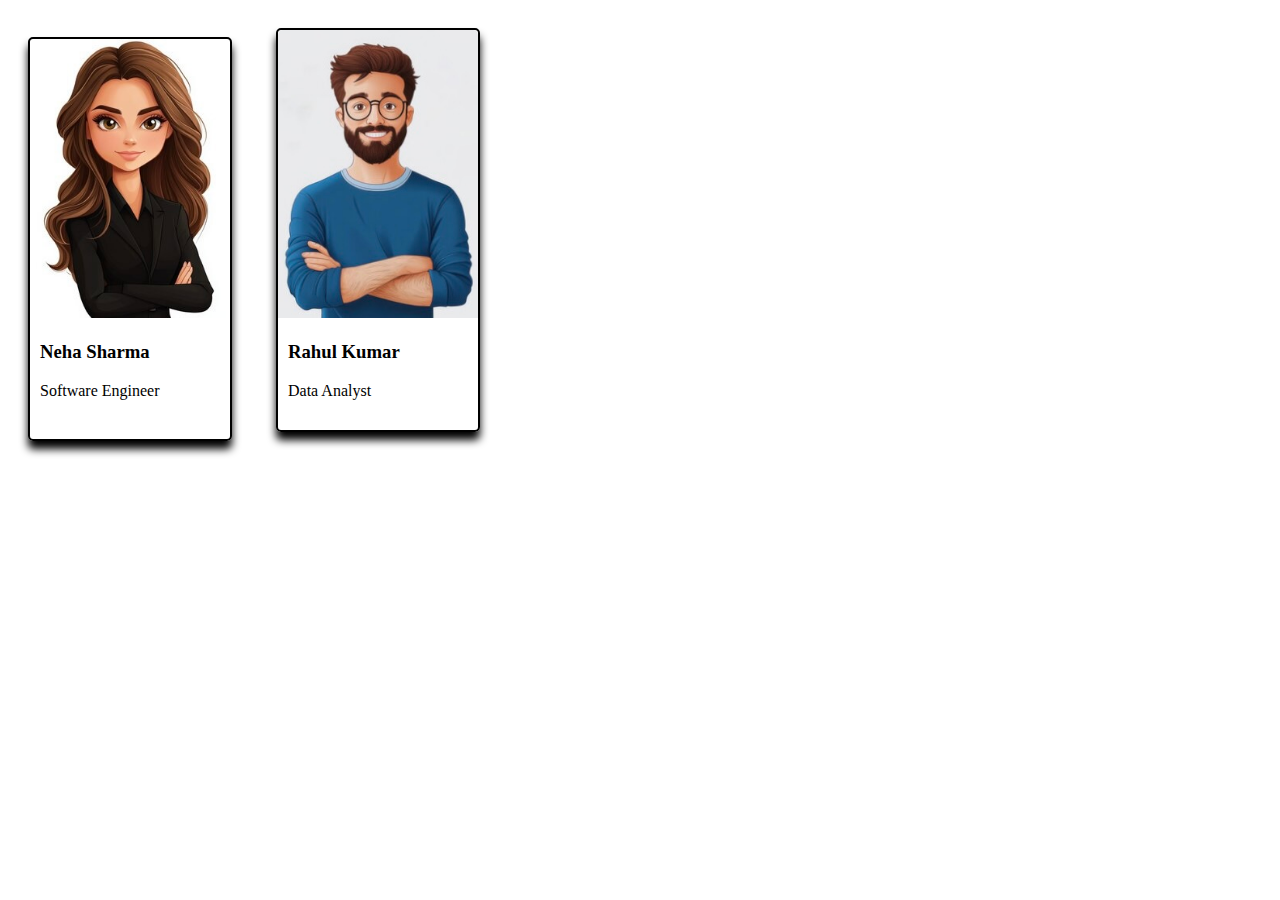
<file: Card Hover Effect/index.html>
<!DOCTYPE html>
<html lang="en">
<head>
    <meta charset="UTF-8">
    <meta name="viewport" content="width=device-width, initial-scale=1.0">
    <title>Document</title>
    <link rel="stylesheet" href="style.css">
</head>
<body>
     <div class="card">
        <img src="360_F_970218906_CNYqVPcOwKAq1IMEemMcUB2XFhcmsFih.jpg" alt="woman" >
        <div class="desc">
           <h3>Neha Sharma</h3> 
           <p>Software Engineer</p>
        </div>
    </div>

    <div class="card">
        <img src="360_F_959217710_7tXOGV30gaUOjgGuMvnFzAwZhOOXbgvd.jpg" alt="man">
        <div class="desc">
            <h3>Rahul Kumar</h3>
            <p>Data Analyst</p>
        </div>
    </div>
</body>
</html>
</file>
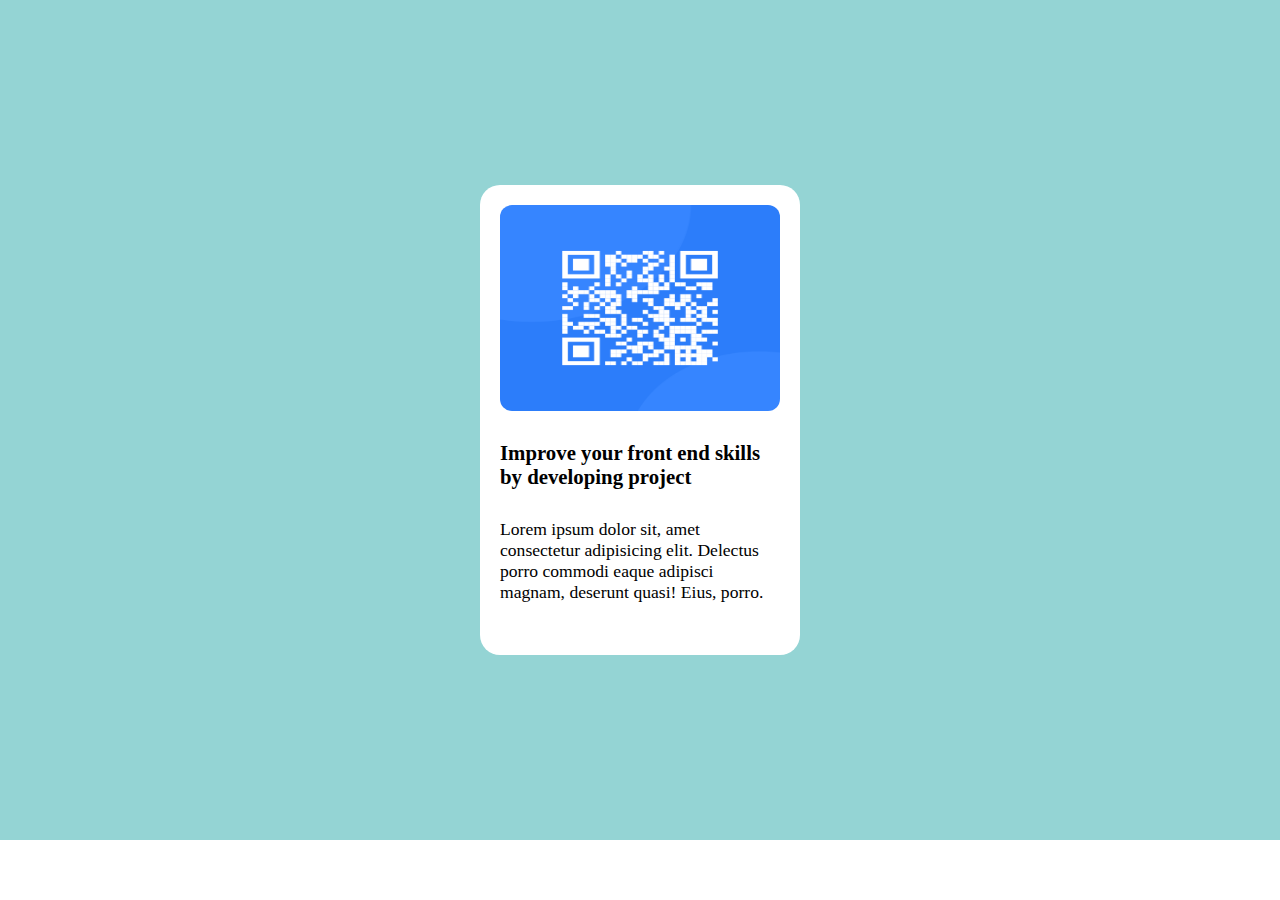
<file: Card Project - 1/index.html>
<!DOCTYPE html>
<html lang="en">
<head>
    <meta charset="UTF-8">
    <meta name="viewport" content="width=device-width, initial-scale=1.0">
    <title>Document</title>
    <style>
        *{
            margin: 0;
            padding: 0;
            box-sizing: border-box;
        }

        .container{
            height: 100%;
            width: 100%;
            min-height: 840px;
            display: flex;
            justify-content: center;
            align-items: center;
            background-color: rgb(148, 212, 212);
        }

        .card{
            height: 470px;
            width: 320px ;
            background-color: white;
            border-radius: 20px;
            display: flex;
            flex-direction: column;
            align-items: center;
            gap: 30px;
            padding: 20px;
 
        }

        .card img{
            height: 48%;
            width: 100%;
            border-radius: 12px;
        }

        .card h2{
            font-size: 1.3rem;
        }

        .card p{
            font-size: 1.1rem;
        }


    </style>
</head>
<body>
    <div class="container">
        <div class="card">
            <img src="qrcode.png" alt="qrcode">
            <h2>Improve your front end skills by developing project </h2>
            <p>Lorem ipsum dolor sit, amet consectetur adipisicing elit. Delectus porro commodi eaque adipisci magnam, deserunt quasi! Eius, porro.</p>
        </div>
    </div>
</body>
</html>
</file>
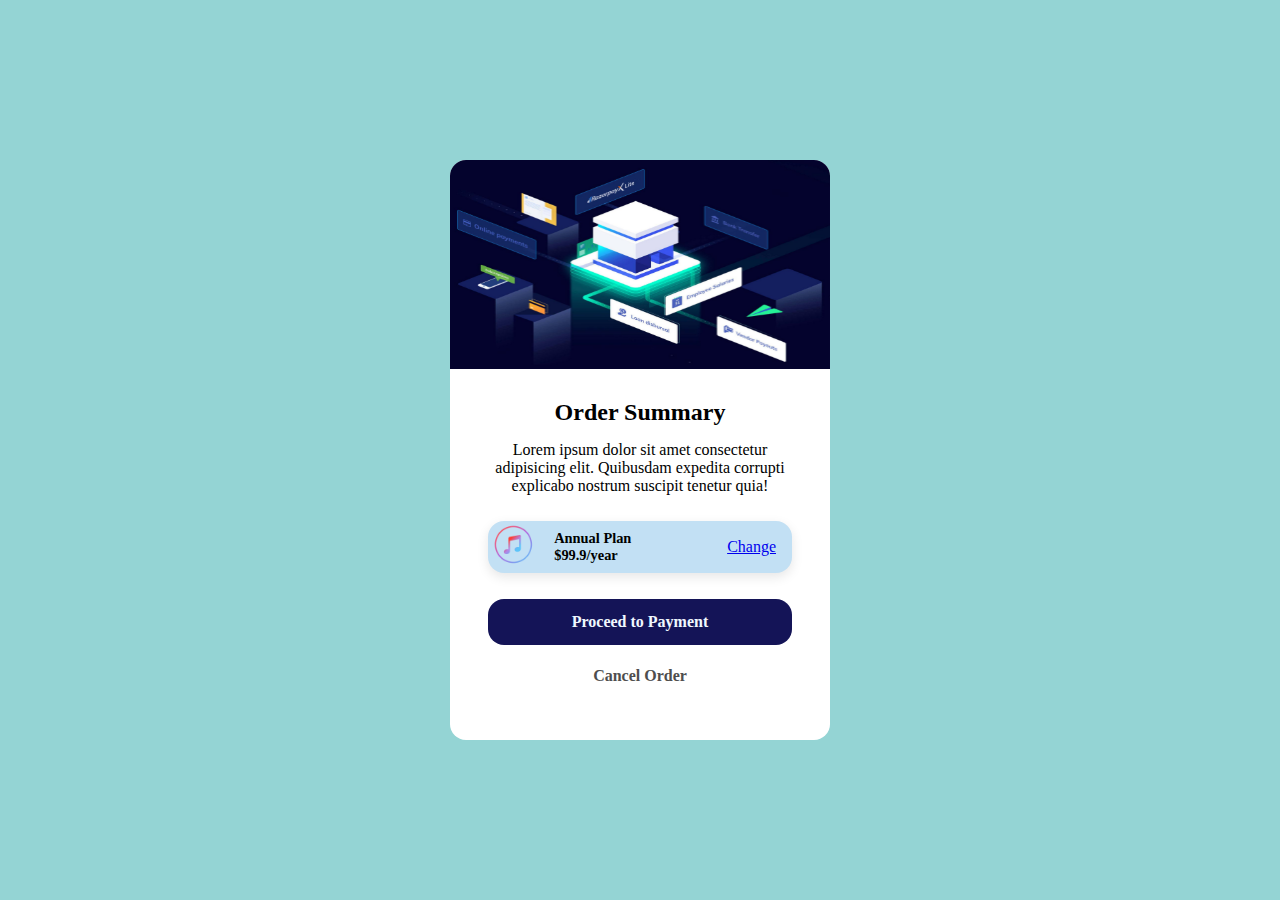
<file: Card Project - 2/index.html>
<!DOCTYPE html>
<html lang="en">
<head>
    <meta charset="UTF-8">
    <meta name="viewport" content="width=device-width, initial-scale=1.0">
    <title>Document</title>

    <style>
        *{
            margin: 0;
            padding: 0;
            box-sizing: border-box;
        }

        .container{
            height: 100vh;
            width: 100vw;
            display: flex;
            justify-content: center ;
            align-items: center;
            background-color: rgb(148, 212, 212);
        }

        .card{
            height: 580px;
            width: 380px;
            border-radius: 16px ;
            display: flex;
            flex-direction: column;
            align-items: center;
            background-color: white;
            gap: 10px;
            

        }

        .card img{
            width: 100% ;
            height: 36%;
            border-top-left-radius: 16px ;
            border-top-right-radius: 16px;
        }


        .content{
            display: flex;
            flex-direction: column;
            justify-content: center;
            align-items: center;
            gap: 15px;
            width: 80%;
            text-align: center;
        }

        .content h2{
            margin-top: 20px;
        }
   

        .plan{
            background-color: #c2e0f4;
            height: 9%;
            width: 80%;
            border-radius: 16px;
            display: flex;
            flex-direction: row;
            justify-content: space-between;
            align-items: center;
            margin-top: 16px;
            box-shadow: rgba(0, 0, 0, 0.1) 0px 4px 12px;
            
        }

        .leftbox{
            height: 100%;
            display: flex;
            flex-direction: row;
            align-items: center;
            gap: 15px;
        }

        .amountbox p{
            font-size: 0.9rem;
            font-weight: 600;
        }

        .imagebox img{
            height: 3.2rem;
            width: 3.2rem;
        }

        .rightbox{
            margin-right: 16px;
        }

       

        #paymentButton{
            width: 80%;
            height: 8%;
            background-color: rgb(20, 20, 87);
            border-radius: 16px;
            margin-top: 16px;
            display: flex;
            justify-content: center;
            align-items: center;
        }

        #paymentButton p{
            font-size: 1rem;
            font-weight: bold;
            color:aliceblue;
        }

        .cancelBox{
            margin-top: 12px;
        }

        .cancelBox a{
            text-decoration: none;
            color: rgb(78, 78, 78);
            font-weight: bold;
            font-size: 1rem;
        } 


        

        
    </style>
</head>
<body>
    <div class="container">
        <div class="card">

            <img src="icon.jpg" alt="icon-image">

            <div class="content">
                
                <h2>Order Summary</h2>
                <p>Lorem ipsum dolor sit amet consectetur adipisicing elit. Quibusdam expedita corrupti explicabo nostrum suscipit tenetur quia!</p>

            </div>
          

            <div class="plan">
                
                <div class="leftbox">

                    <div class="imagebox">
                        <img src="music.png" alt="musiclogo">
                    </div>

                    <div class="amountbox">
                        <p>Annual Plan</p>
                        <p>$99.9/year</p>
                    </div>

                </div>

                <div class="rightbox">
                    <a href="#">Change</a>
                </div>

            </div>



                <div id="paymentButton">
                    <p>Proceed to Payment<p> 
                </div>

                <div class="cancelBox">
                    <a href="#">Cancel Order</a>
                </div>

        </div>
    </div>
</body>
</html>
</file>
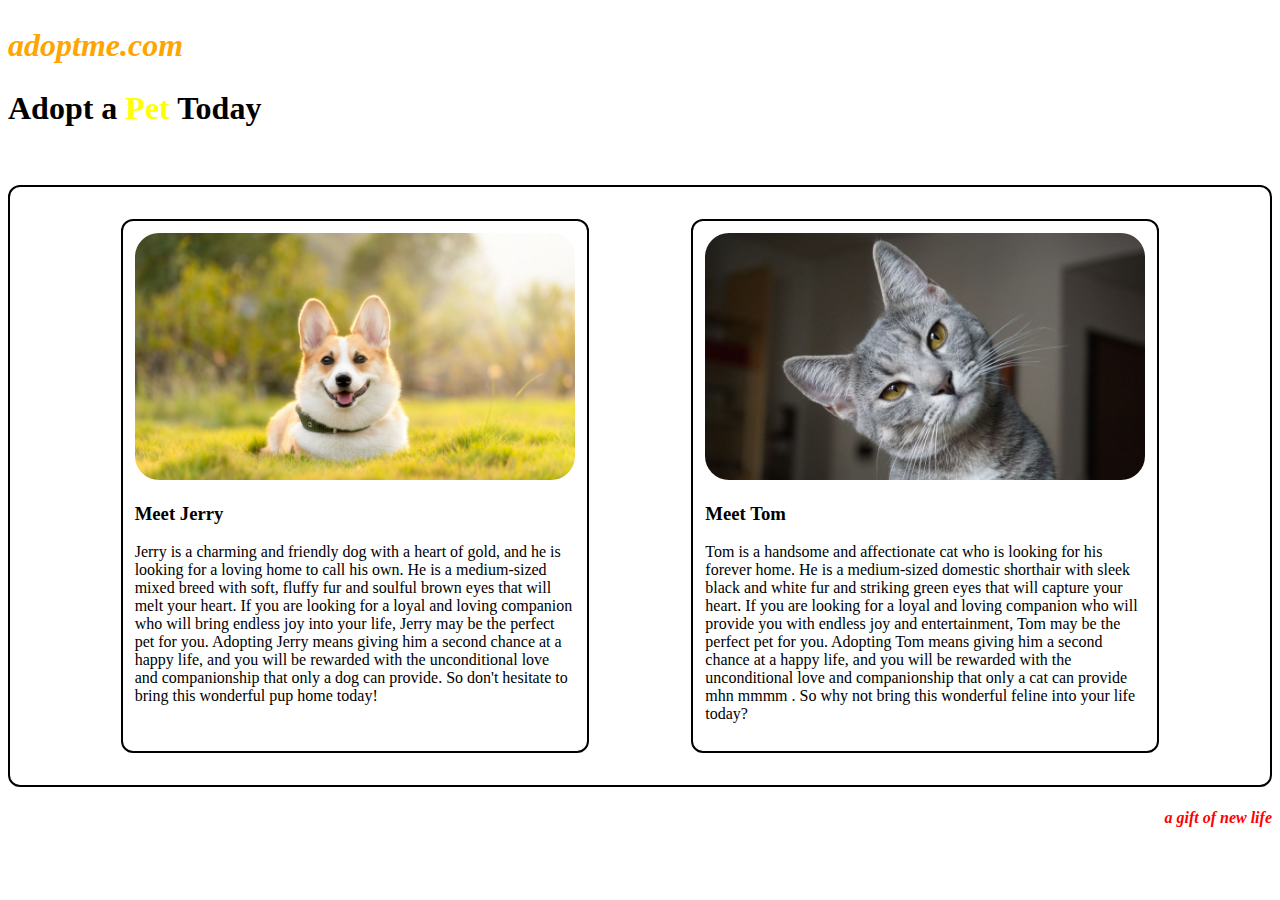
<file: Pet Adoption Page/index.html>
<!DOCTYPE html>
<html lang="en">
  <head>
    <meta charset="UTF-8" />
    <meta http-equiv="X-UA-Compatible" content="IE=edge" />
    <meta name="viewport" content="width=device-width, initial-scale=1.0" />
    <title>CSS</title>
    <link rel="stylesheet" href="style.css" />
  </head>
  <body>
    <h2><i>adoptme.com</i></h2>
    <h1>Adopt a <span>Pet</span> Today</h1>
    <br /><br />
    <div id="pets">
      <div class="card">
        <img src="dog.jpg" alt="jerry" />
        <h3>Meet Jerry</h3>
        <p>
          Jerry is a charming and friendly dog with a heart of gold, and he is
          looking for a loving home to call his own. He is a medium-sized mixed
          breed with soft, fluffy fur and soulful brown eyes that will melt your
          heart. If you are looking for a loyal and loving companion who will
          bring endless joy into your life, Jerry may be the perfect pet for
          you. Adopting Jerry means giving him a second chance at a happy life,
          and you will be rewarded with the unconditional love and companionship
          that only a dog can provide. So don't hesitate to bring this wonderful
          pup home today!
        </p>
      </div>
      <div class="card">
        <img src="cat.jpg" alt="tom" />
        <h3>Meet Tom</h3>
        <p>
          Tom is a handsome and affectionate cat who is looking for his forever
          home. He is a medium-sized domestic shorthair with sleek black and
          white fur and striking green eyes that will capture your heart. If you
          are looking for a loyal and loving companion who will provide you with
          endless joy and entertainment, Tom may be the perfect pet for you.
          Adopting Tom means giving him a second chance at a happy life, and you
          will be rewarded with the unconditional love and companionship that
          only a cat can provide mhn mmmm . So why not bring this wonderful
          feline into your life today?
        </p>
      </div>
    </div>
    <h4>a gift of new life</h4>
  </body>
</html>
</file>
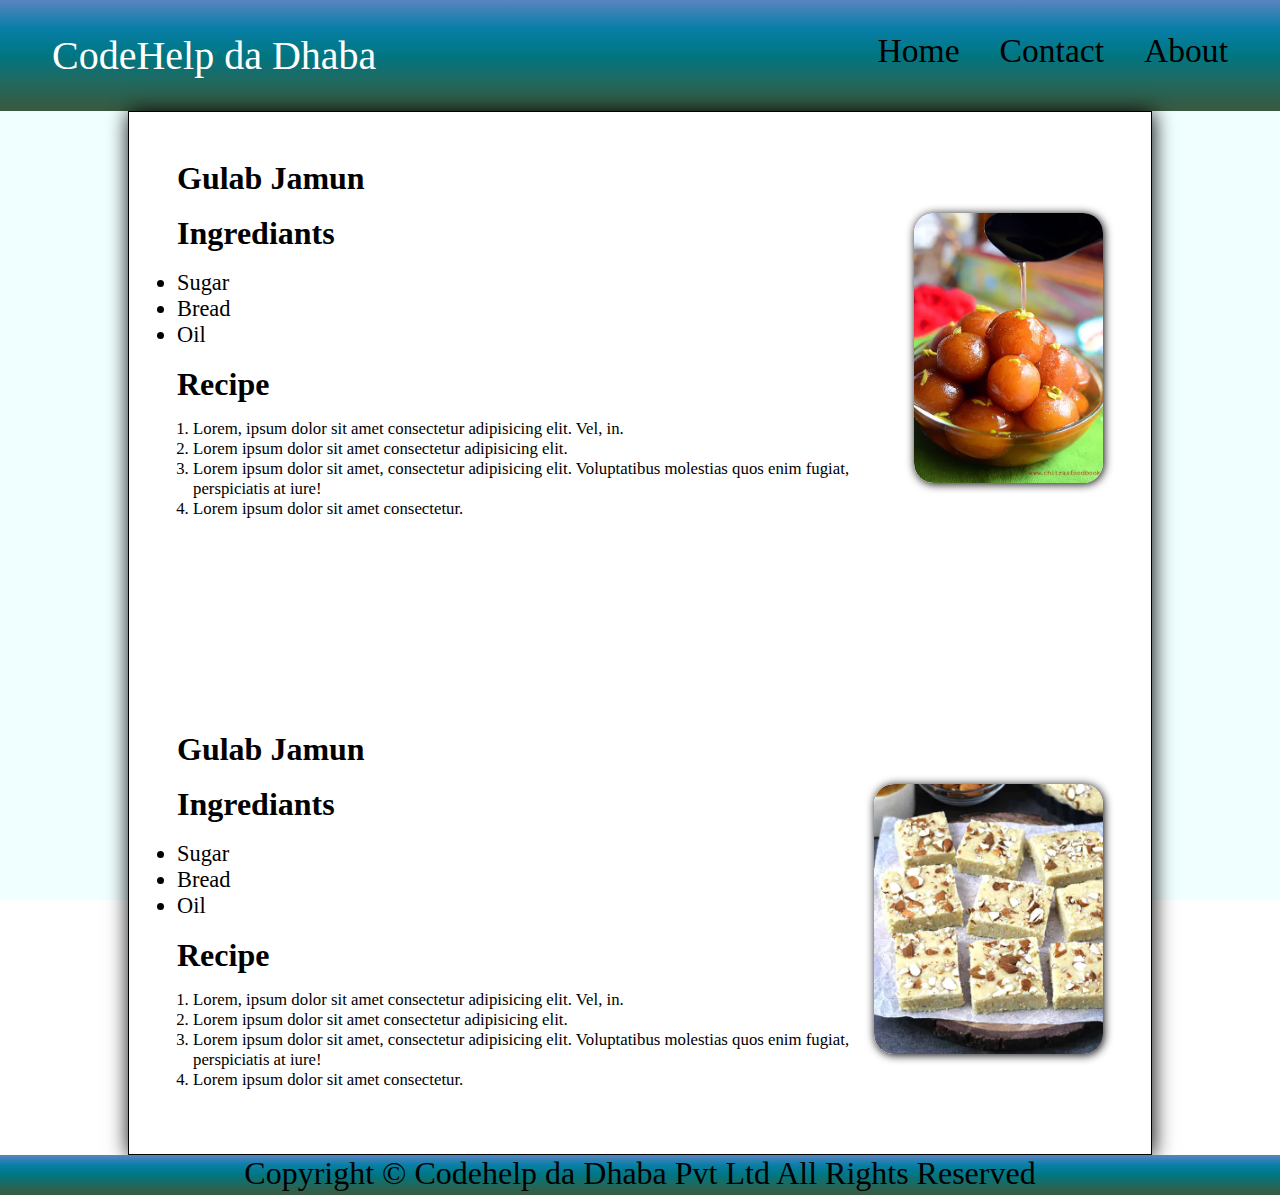
<file: Recipe Project/index.html>
<!DOCTYPE html>
<html lang="en">
<head>
    <meta charset="UTF-8">
    <meta name="viewport" content="width=device-width, initial-scale=1.0">
    <title>Document</title>
    <link rel="stylesheet" href="style.css">
</head>
<body>
    <div class="container">



        <div class="navcontainer">
            <nav>
                <ul id="navlist">
                    <li id="navlogo"> CodeHelp da Dhaba</li>
                    <li>
                        <div id="navlinks">
                            <a href="#">Home</a>
                            <a href="#">Contact</a>
                            <a href="#">About</a>
                        </div>
                    </li>
                </ul>
            </nav>
        </div>




        <div class="contentbox">

            <section>
                <!-- Item 1 Start -->
                <div class="item">

                    <div class="leftbox">
                        <h2>Gulab Jamun</h2>
                        <h2>Ingrediants</h2>
                        <ul class="ingrediantbox">
                            <li>Sugar</li>
                            <li>Bread</li>
                            <li>Oil</li>
                        </ul>

                        <div>
                            <h2>Recipe</h2>
                        <ol class="recipebox">
                            <li>Lorem, ipsum dolor sit amet consectetur adipisicing elit. Vel, in.</li>
                            <li>Lorem ipsum dolor sit amet consectetur adipisicing elit.</li>
                            <li>Lorem ipsum dolor sit amet, consectetur adipisicing elit. Voluptatibus molestias quos enim fugiat, perspiciatis at iure!</li>
                            <li>Lorem ipsum dolor sit amet consectetur.</li>
                        </ol>
                        </div>

                        
                    </div>

                    <div class="rightbox">
                        <img src="gulab-jamun-using-mix.jpg.webp" alt="">
                        <div class="overlay">
                            <p>Click Here To Buy </p>
                        </div>
                    </div>

                </div>

                <!-- Item 1 End -->
            </section>


            <section>
                <!-- Item 2 Start -->
                <div class="item">

                    <div class="leftbox">
                        <h2>Gulab Jamun</h2>
                        <h2>Ingrediants</h2>
                        <ul class="ingrediantbox">
                            <li>Sugar</li>
                            <li>Bread</li>
                            <li>Oil</li>
                        </ul>

                        <div>
                            <h2>Recipe</h2>
                        <ol class="recipebox">
                            <li>Lorem, ipsum dolor sit amet consectetur adipisicing elit. Vel, in.</li>
                            <li>Lorem ipsum dolor sit amet consectetur adipisicing elit.</li>
                            <li>Lorem ipsum dolor sit amet, consectetur adipisicing elit. Voluptatibus molestias quos enim fugiat, perspiciatis at iure!</li>
                            <li>Lorem ipsum dolor sit amet consectetur.</li>
                        </ol>
                        </div>

                        
                    </div>

                    <div class="rightbox">
                        <img src="milk_burfi_milk_powder_barfi.jpg" alt="">

                        <div class="overlay">
                            <p>Click Here To Buy </p>
                        </div>
                    </div>

                </div>

                <!-- Item 2 End -->
            </section>


        </div>




        <div class="footerbox">
            <p>Copyright &copy; Codehelp da Dhaba Pvt Ltd All Rights Reserved</p>
        </div>



    </div>
</body>
</html>
</file>
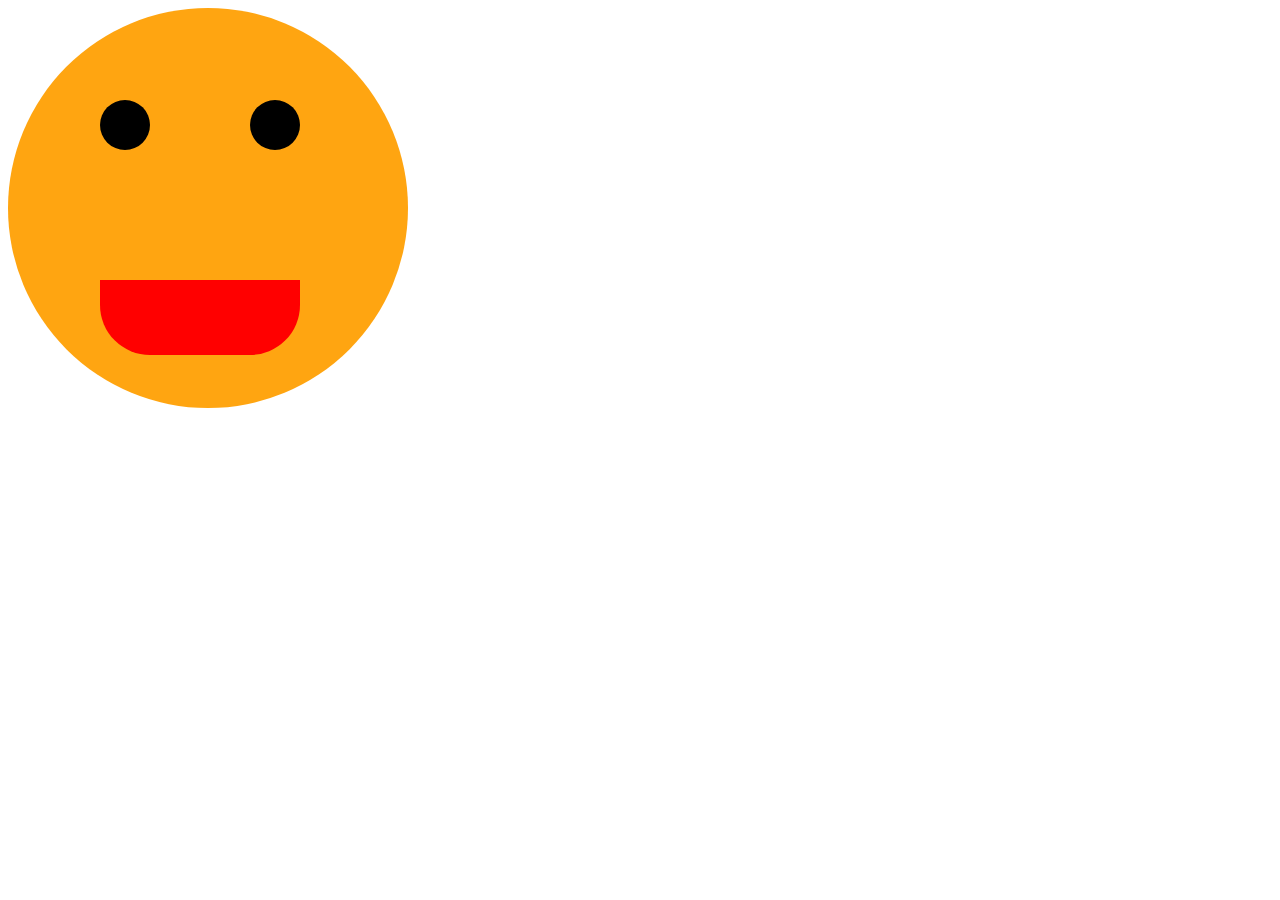
<file: Simple Smiley Face/index.html>
<!DOCTYPE html>
<html lang="en">
<head>
    <meta charset="UTF-8">
    <meta name="viewport" content="width=device-width, initial-scale=1.0">
    <link rel="stylesheet" href="style.css">
    <title>Smiley Face</title>
</head>
<body>
   <div class="face">
        <div class="mouth"></div>
        <div class="eyes">
            <div class="left-eye"></div>
            <div class="right-eye"></div>
        </div>
        <div></div>
   </div>
       
    
</body>
</html>
</file>
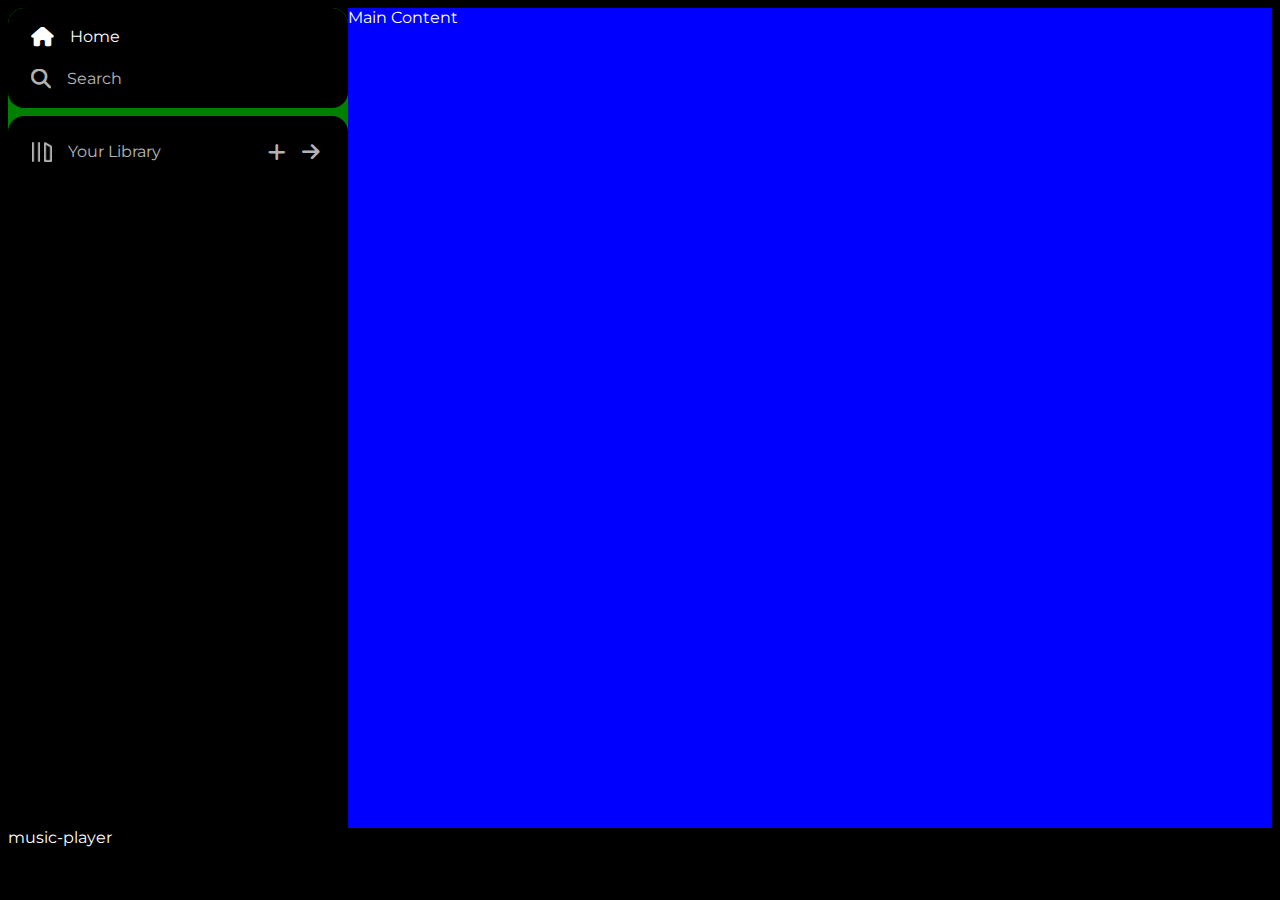
<file: spotify clone - css major project/index.html>
<!DOCTYPE html>
<html lang="en">
<head>
    <meta charset="UTF-8">
    <meta name="viewport" content="width=device-width, initial-scale=1.0">

    <link rel="stylesheet" href="https://cdnjs.cloudflare.com/ajax/libs/font-awesome/6.7.2/css/all.min.css" integrity="sha512-Evv84Mr4kqVGRNSgIGL/F/aIDqQb7xQ2vcrdIwxfjThSH8CSR7PBEakCr51Ck+w+/U6swU2Im1vVX0SVk9ABhg==" crossorigin="anonymous" referrerpolicy="no-referrer" />

    <link rel= "icon" href="./assets/logo.png">
    <link rel = "stylesheet" href="style.css">

    <title>Spotify - Web Player: Music for everyone</title>

    <link rel="preconnect" href="https://fonts.googleapis.com">
    <link rel="preconnect" href="https://fonts.gstatic.com" crossorigin>
    <link href="https://fonts.googleapis.com/css2?family=Montserrat:ital,wght@0,100..900;1,100..900&display=swap" rel="stylesheet">


</head>
<body>
    <div class="main">
        <div class="sidebar">
            <div class="nav">
                <div class="nav-option" style="opacity: 1;">
                    <i class="fa-solid fa-house"></i>
                    <a href="#">Home</a>
                </div>

                <div class="nav-option">
                    <i class="fa-solid fa-magnifying-glass"></i>
                    <a href="#">Search</a>
                </div>
            </div>


            <div class="library">
                <div class="options">
                    <div class="lib-option nav-option">
                       <img src="./assets/library_icon.png" alt="">
                       <a href="#">Your Library</a>
                </div>
            <div class="icons">
                <i class="fa-solid fa-plus"></i>
                <i class="fa-solid fa-arrow-right"></i>
            </div>
            </div>

             <div class="boxes">
            </div>
            
        </div>
    </div>

        <div class="main-content">Main Content</div>
        <div class="music-player">music-player</div>
    </div>
</body>
</html>
</file>
<file: Card Hover Effect/style.css>
.card{
    height: 400px;
    width: 200px;
    border: 2px solid black;
    border-radius: 5px;
    display: inline-block;
    margin: 20px;
    box-shadow: 0 8px 8px black;
    transition: 1s;

}

.desc{
    padding: 0 10px 0 10px;
}
img{
    width: 100%;
    border-radius: 5px 5px 0 0  ;
}

.card:hover{
    box-shadow: 0 16px 12px rgb(15, 42, 123);
}
</file>
<file: Pet Adoption Page/style.css>
h2{
    font-style: italic;
    font-size: 2rem;
    color: orange;
}

h1 span{
    color: yellow ;
}

#pets{
    display: flex;
    border: 2px solid black;
    padding: 20px;
    border-radius: 12px;
    justify-content: space-evenly;
}

.card{
    width: 440px;
    margin: 12px;
    border: 2px solid black;
    border-radius: 12px;
    padding: 12px;
}

img{
    /* height: 220px;
    width: 380px; */
    width: 100%;
    border-radius: 24px;
}


h4{
    text-align: right;
    color: red;
    font-style: italic;
}

@media(max-width:600px){
    #pets{
        flex-wrap: wrap;
    }
}
</file>
<file: Recipe Project/style.css>
*{          
            margin: 0;
            padding: 0;
            box-sizing: border-box;
         }

         .container{
            height: 100vh;
            width: 100vw;
            overflow-x: none;
            background-color: azure;
        }
        
        .navcontainer{
            width: 100vw;
            min-height: 70px;
            display: flex;
            justify-content: space-evenly;
            align-items: center;
           
            background-image: linear-gradient(to bottom, #5a84c1, #087fa7, #007682, #22685d, #395940);
        }

        #navlist {
            width: 100%;
            list-style: none;
            font-size: 2.1rem;
            display: flex;
            flex-direction: row;
            justify-content: space-between;
            /* margin-left: 15px;
            margin-right: 15px; */
            padding-right: 20px;

        }

        nav{
            width: 100%;
            padding: 2rem;
        }

        a{
            text-decoration: none;
            color: black;
        }

        #navlogo{
            font-size: 2.5rem;
            margin-left: 20px;
            color: white;
        }

        #navlinks{
            display: flex;
            justify-content: center;
            gap: 40px;
        }

        .contentbox{
            width: 80%;
            border: 1px solid black;
            margin: auto;
            background-color: white;
            display: flex;
            flex-direction: column;
            gap: 100px;
            box-shadow: 1px 1px 20px black;

        }

        .footerbox{
            
            background-image: linear-gradient(to bottom, #5a84c1, #087fa7, #007682, #22685d, #395940);
            color: black;
            width: 100vw;
            min-height: 40px;
        }

        .footerbox{
         text-align: center;
         font-size: 2rem;

        }
        
        .item{
            display: flex;
            justify-content: space-around;
            align-items: center;
            padding: 3rem;
        }

        .rightbox{
            position: relative;
            overflow: hidden;
            transition: all 1s ease-in 0s ;
            box-shadow: 1px 1px 10px black;
            border-radius: 20px;
        }

        .rightbox .overlay{
            position: absolute;
            top: 0;
            left: 0;
            height: 100%;
            width: 100%;
            background-color: rgba(58, 56, 56, 0.713);
            border-radius: 20px;
            opacity: 0;
            transition: all 0.8s ease-in 0s;
        }

        .rightbox:hover .overlay{
            opacity: 1;
        }
        .rightbox img{
            height: 270px;
            border-radius: 20px;
            display: block;
            transition: all 1s ease-in 0s ;
        }

        .rightbox:hover{
            transform: scale(1.1);
        }

        .rightbox .overlay p{
            font-size: 1.2rem;
            color: white;
        }

        .leftbox{
            display: flex;
            flex-direction: column;
            gap: 18px;
        }
        

        .leftbox h2{
            font-size: 2rem;
        }

        .ingrediantbox{
            font-size: 1.4rem;
        }

        .recipebox{
            font-size: 1.05rem;
            padding: 1rem;
        }

        .overlay{
            display: flex;
            justify-content: center;
            align-items: center;
        }
</file>
<file: Simple Smiley Face/style.css>
.face{
    height: 400px;
    width: 400px;
    background-color: #ffa511 ;
    border-radius: 50%;
}

.mouth{
    height: 75px;
    width: 200px;
    background-color: red;
    border-radius: 0 0 50px 50px;
    position: absolute;
    top: 280px;
    left: 100px;
}

.left-eye , .right-eye{
    height: 50px;
    width: 50px;
    background-color: black;
    position: absolute;
    top: 100px;
    border-radius: 50%;

}

.left-eye{
    left: 100px;
}

.right-eye{
    left: 250px;
}
</file>
<file: spotify clone - css major project/style.css>
*{
    font-family: "Montserrat", sans-serif;
    margin: 0;
    padding: 0;
    box-sizing: border-box;
    background-color: #000;
    color: #fff;
    overflow: hidden;
}

.main{
    display: flex;
    height: 100vh;
    width: 100vw;
    padding: 0.5rem;
}

.sidebar{
    background-color: green;
    width: 340px;
    border-radius: 1rem;   /*16px*/

}

.main-content{
    background-color: blue;
    flex: 1;
    overflow: auto;
}

.music-player{
    background-color: black;
    position: fixed;
    bottom: 0;
    width: 100%;
    height: 72px;
}

a{
    text-decoration: none;
    color: #fff;
}

.nav{
    background-color: black;
    border-radius: 1rem;
    display: flex;
    flex-direction: column;
    justify-content: center;
    height: 100px;
    padding: 0.5rem 0.7rem;
}

.nav-option{
    line-height: 2.5rem;
    opacity: 0.7;
    padding: 0.5rem 0.75rem;
    display: flex;
    flex-direction: row;
    align-items: center;
}

.nav-option:hover{
    opacity: 1;
}


.nav-option i {
    font-size: 1.25rem;
}

.nav-option a{
    font-size: 1rem;
    margin-left: 1rem;
}

.library{
    background-color: black;
    border-radius: 1rem;
    height: 100%;
    margin-top: 0.5rem;
    padding: 0.5rem 0.75rem;

}

.options{
    display: flex;
    flex-direction: row;
    justify-content: space-between;
    align-items: center;
}

.lib-option img{
    height: 1.25rem;
    width: 1.25rem;
}

.icons{
    font-size: 1.25rem;
    display: flex;
}

.icons i{
    opacity: 0.7;
    margin-right: 1rem;
}

.icons i:hover{
    opacity: 1;
}
</file>
